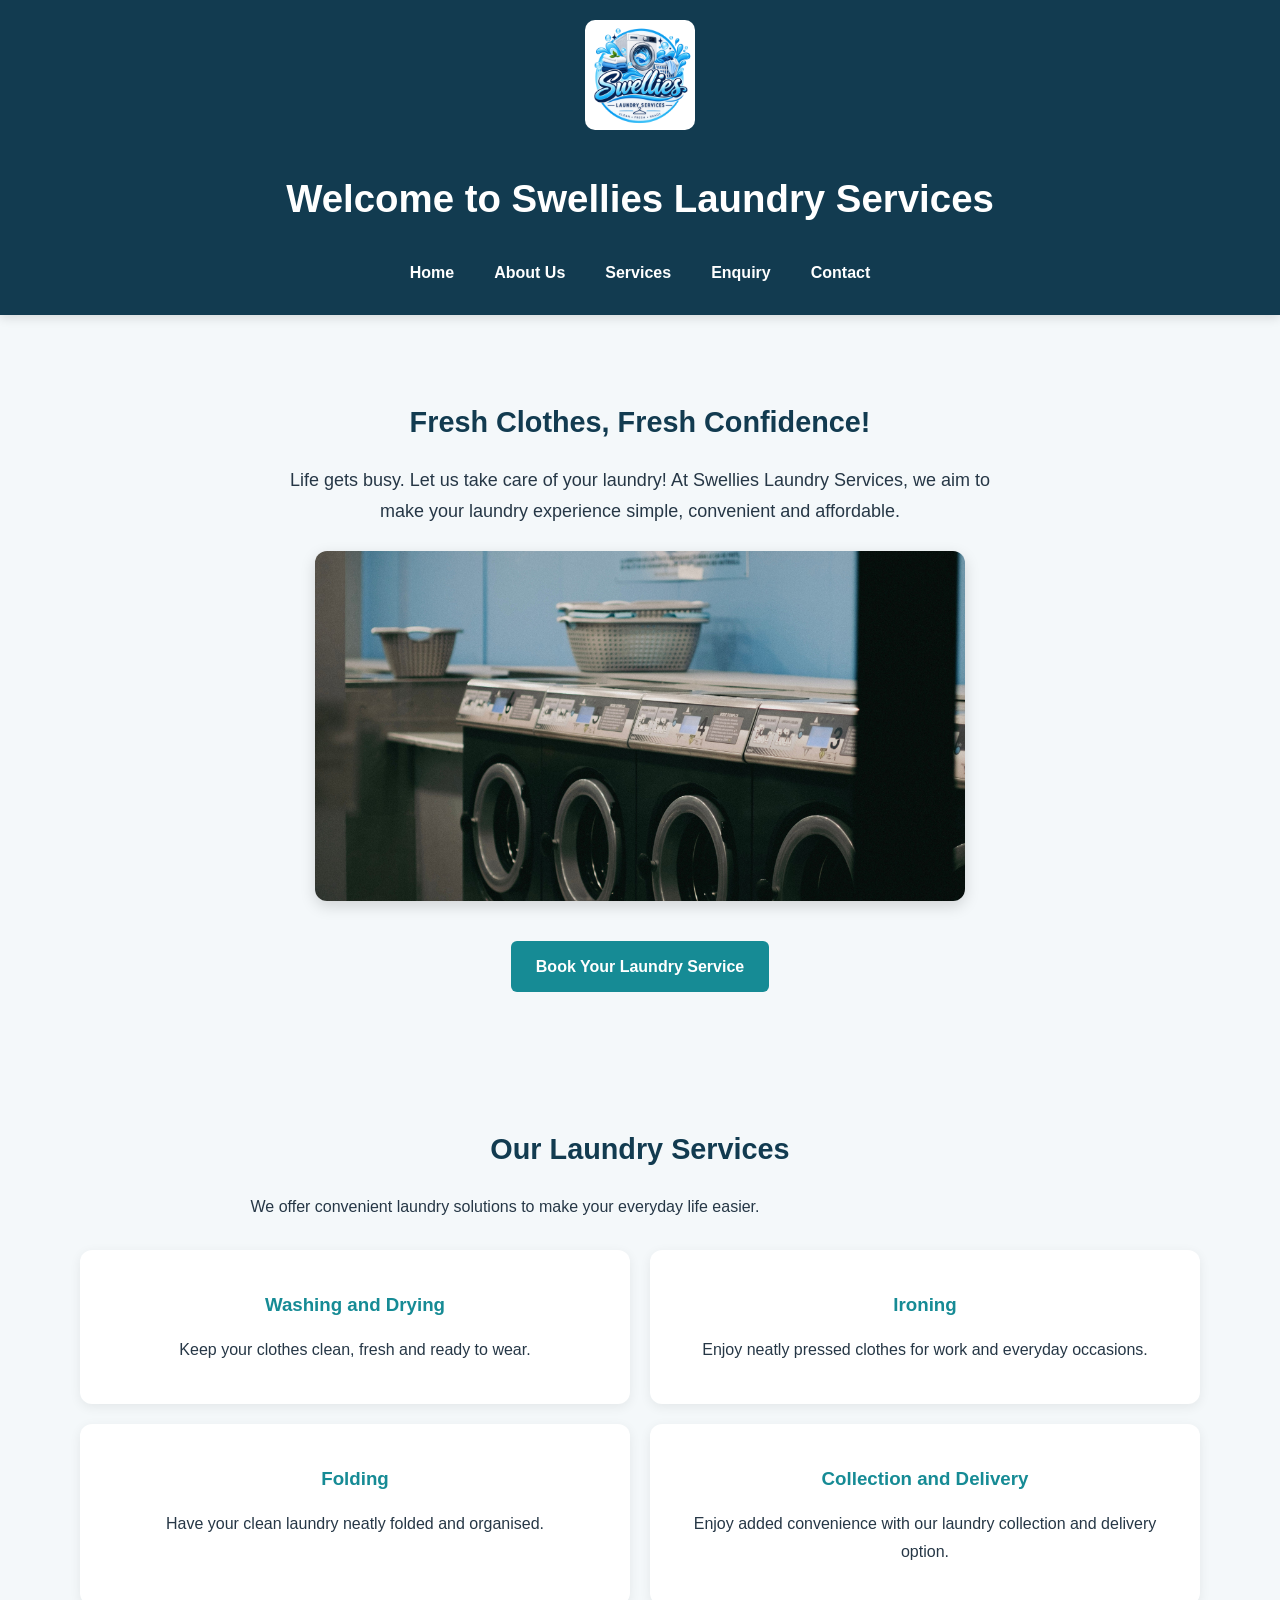
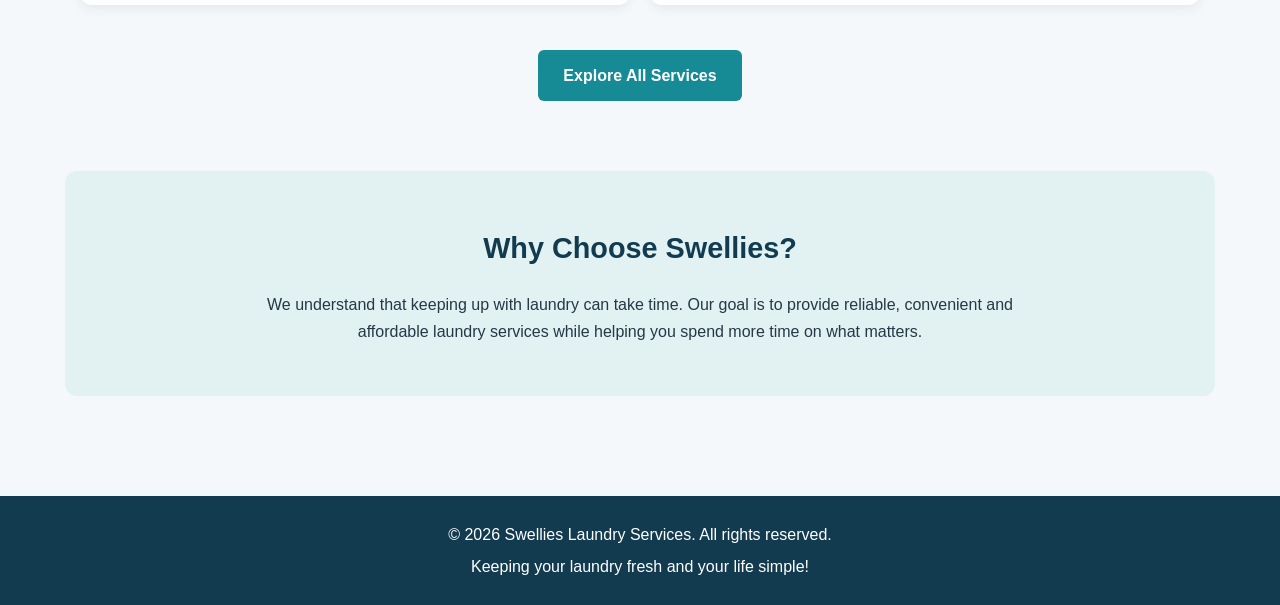
<file: index.html>
<!DOCTYPE html>
<html lang="en">

<head>
  <meta charset="UTF-8">
  <meta name="viewport" content="width=device-width, initial-scale=1.0">

  <title>Swellies Laundry Services | Affordable Laundry in Swellendam</title>

  <meta name="description" content="Swellies Laundry Services offers convenient and affordable washing, ironing, folding and laundry collection services in Swellendam.">

  <meta name="keywords" content="Swellies Laundry Services, laundry in Swellendam, washing, ironing, laundry collection">

  <link rel="stylesheet" href="CSS/style.css">
</head>

<body>

  <!-- Website Header -->
  <header>
    <img src="IMAGES/Logo.jpeg" alt="Swellies Laundry Services logo">

    <h1>Welcome to Swellies Laundry Services</h1>

    <nav>
      <a href="index.html">Home</a>
      <a href="about.html">About Us</a>
      <a href="services.html">Services</a>
      <a href="enquiry.html">Enquiry</a>
      <a href="contact.html">Contact</a>
    </nav>
  </header>

  <main>

    <!-- Welcome Section -->
    <section class="hero-section">

      <h2>Fresh Clothes, Fresh Confidence!</h2>

      <p>
        Life gets busy. Let us take care of your laundry!
        At Swellies Laundry Services, we aim to make your laundry
        experience simple, convenient and affordable.
      </p>

      <img
        src="IMAGES/machines3.jpg"
        alt="Modern washing machines at Swellies Laundry Services"
        class="homepage-img"
      >

      <a href="enquiry.html" class="btn">Book Your Laundry Service</a>

    </section>

    <!-- Services Introduction -->
    <section class="home-services">

      <h2>Our Laundry Services</h2>

      <p>We offer convenient laundry solutions to make your everyday life easier.</p>

      <div class="service-highlights">

        <div class="service-card">
          <h3>Washing and Drying</h3>
          <p>Keep your clothes clean, fresh and ready to wear.</p>
        </div>

        <div class="service-card">
          <h3>Ironing</h3>
          <p>Enjoy neatly pressed clothes for work and everyday occasions.</p>
        </div>

        <div class="service-card">
          <h3>Folding</h3>
          <p>Have your clean laundry neatly folded and organised.</p>
        </div>

        <div class="service-card">
          <h3>Collection and Delivery</h3>
          <p>Enjoy added convenience with our laundry collection and delivery option.</p>
        </div>

      </div>

      <a href="services.html" class="btn">Explore All Services</a>

    </section>

    <!-- Why Choose Us -->
    <section class="why-choose-us">

      <h2>Why Choose Swellies?</h2>

      <p>
        We understand that keeping up with laundry can take time.
        Our goal is to provide reliable, convenient and affordable
        laundry services while helping you spend more time on what matters.
      </p>

    </section>

  </main>

  <!-- Website Footer -->
  <footer>
    <p>&copy; 2026 Swellies Laundry Services. All rights reserved.</p>
    <p>Keeping your laundry fresh and your life simple!</p>
  </footer>

  <script src="JS/js/script.js"></script>

</body>
</html>
</file>
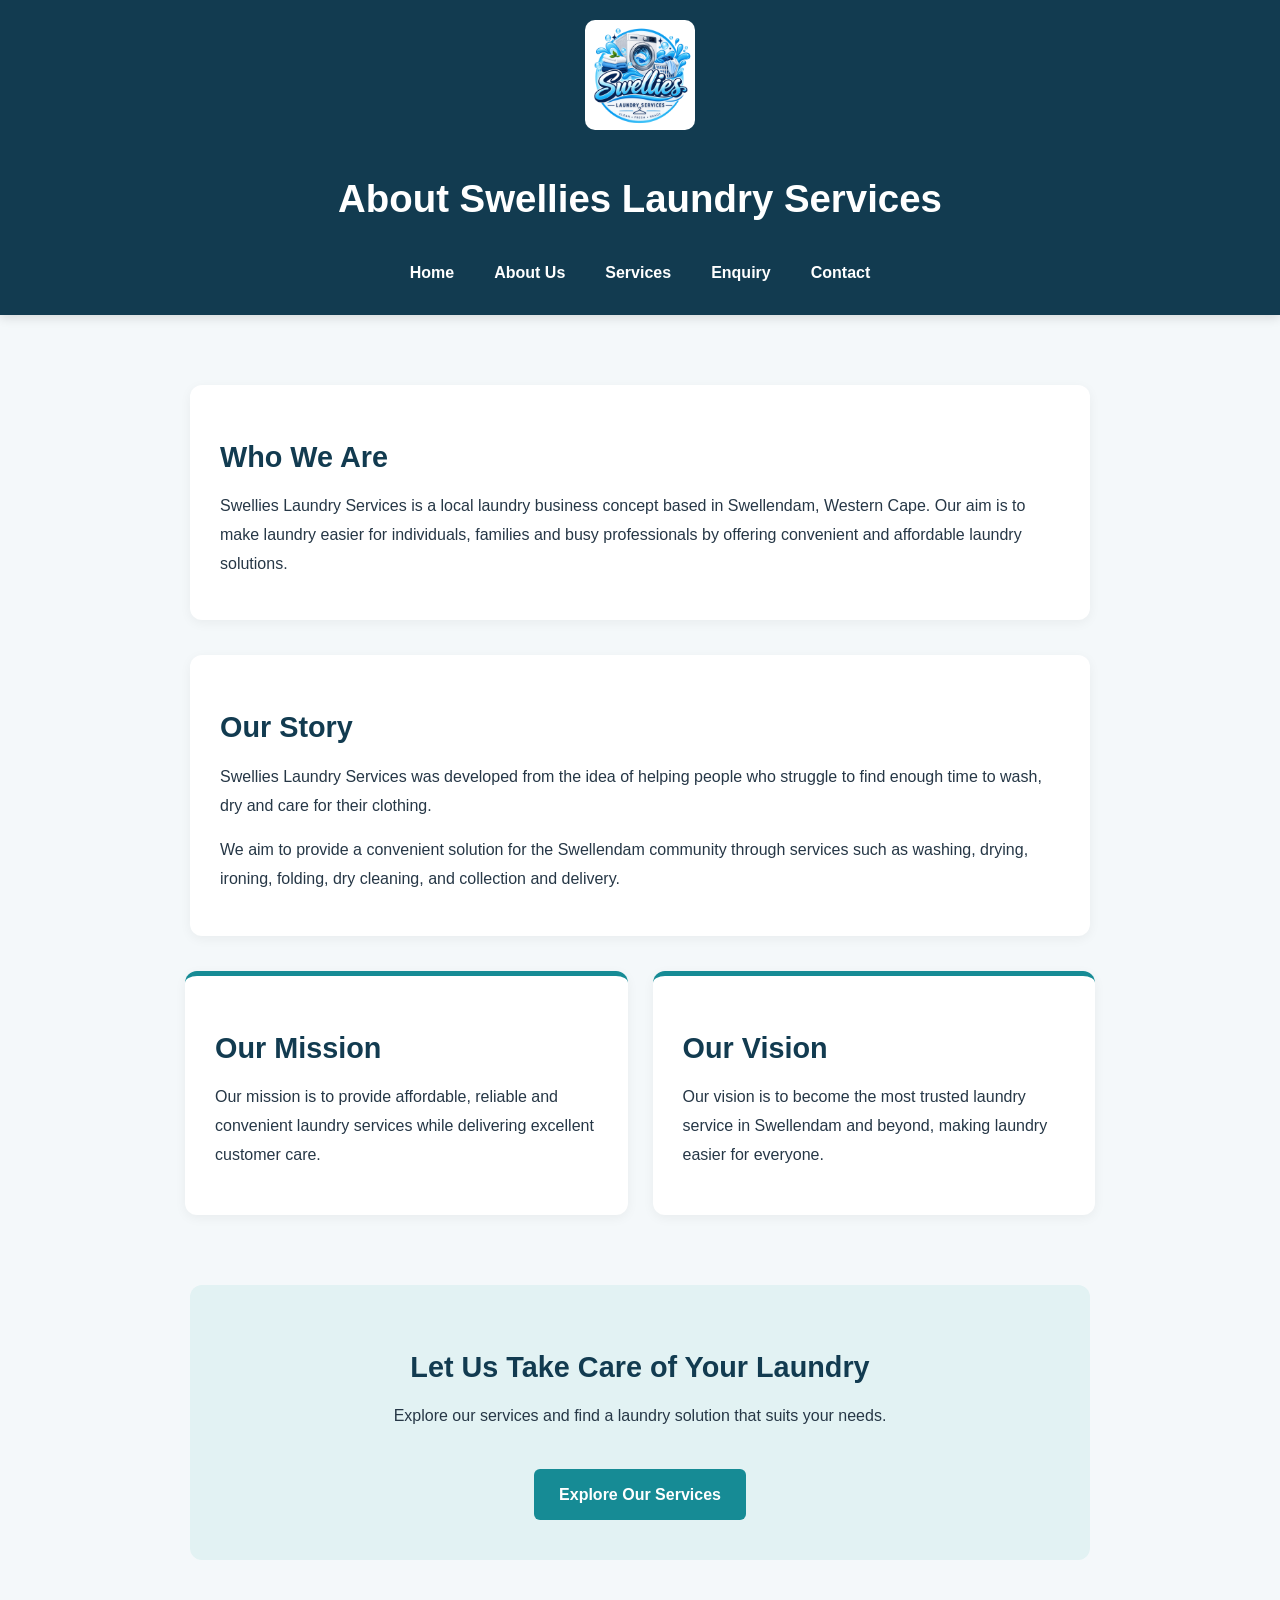
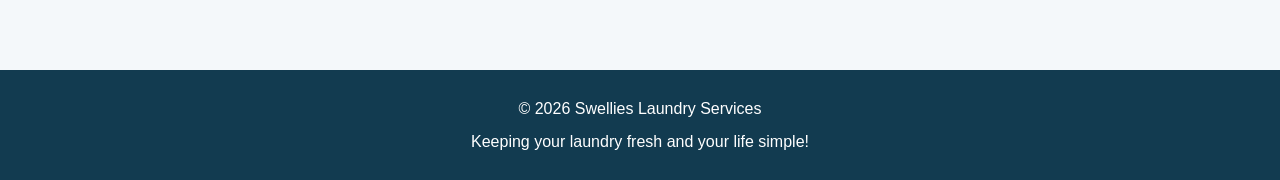
<file: about.html>
<!DOCTYPE html>
<html lang="en">

<head>
  <meta charset="UTF-8">
  <meta name="viewport" content="width=device-width, initial-scale=1.0">

  <!-- SEO: Page title and description -->
  <title>About Us | Swellies Laundry Services - Swellendam</title>

  <meta name="description"
        content="Learn about Swellies Laundry Services in Swellendam, our mission, vision and commitment to convenient, affordable laundry care.">

  
<meta name="keywords" content="About Swellies Laundry Services, Swellendam laundry business, laundry care, affordable laundry services, laundry mission and vision">

<link rel="stylesheet" href="CSS/style.css">
</head>

<body>

  <!-- Website Header -->
  <header>
    <img src="IMAGES/Logo.jpeg"
         alt="Swellies Laundry Services logo"
         width="120">

    <h1>About Swellies Laundry Services</h1>

    <nav aria-label="Main navigation">
      <a href="index.html">Home</a>
      <a href="about.html" aria-current="page">About Us</a>
      <a href="services.html">Services</a>
      <a href="enquiry.html">Enquiry</a>
      <a href="contact.html">Contact</a>
    </nav>
  </header>

  <main>

    <!-- Introduction -->
    <section class="about-intro">
      <h2>Who We Are</h2>

      <p>
        Swellies Laundry Services is a local laundry business
        concept based in Swellendam, Western Cape.
        Our aim is to make laundry easier for individuals,
        families and busy professionals by offering
        convenient and affordable laundry solutions.
      </p>
    </section>

    <!-- Business Background -->
    <section class="about-history">
      <h2>Our Story</h2>

      <p>
        Swellies Laundry Services was developed from the idea
        of helping people who struggle to find enough time
        to wash, dry and care for their clothing.
      </p>

      <p>
        We aim to provide a convenient solution for the
        Swellendam community through services such as washing,
        drying, ironing, folding, dry cleaning, and
        collection and delivery.
      </p>
    </section>

    <!-- Mission and Vision -->
    <div class="about-values">

      <section class="about-card">
        <h2>Our Mission</h2>

        <p>
          Our mission is to provide affordable, reliable
          and convenient laundry services while delivering
          excellent customer care.
        </p>
      </section>

      <section class="about-card">
        <h2>Our Vision</h2>

        <p>
          Our vision is to become the most trusted laundry
          service in Swellendam and beyond, making laundry
          easier for everyone.
        </p>
      </section>

    </div>

    <!-- Call to Action -->
    <section class="about-cta">

      <h2>Let Us Take Care of Your Laundry</h2>

      <p>
        Explore our services and find a laundry solution
        that suits your needs.
      </p>

      <a href="services.html" class="btn">
        Explore Our Services
      </a>

    </section>


  </main>

  <footer>
    <p>&copy; 2026 Swellies Laundry Services</p>
  <p>Keeping your laundry fresh and your life simple!</p>
  </footer>

  <script src="JS/js/script.js"></script>

</body>
</html>
</file>
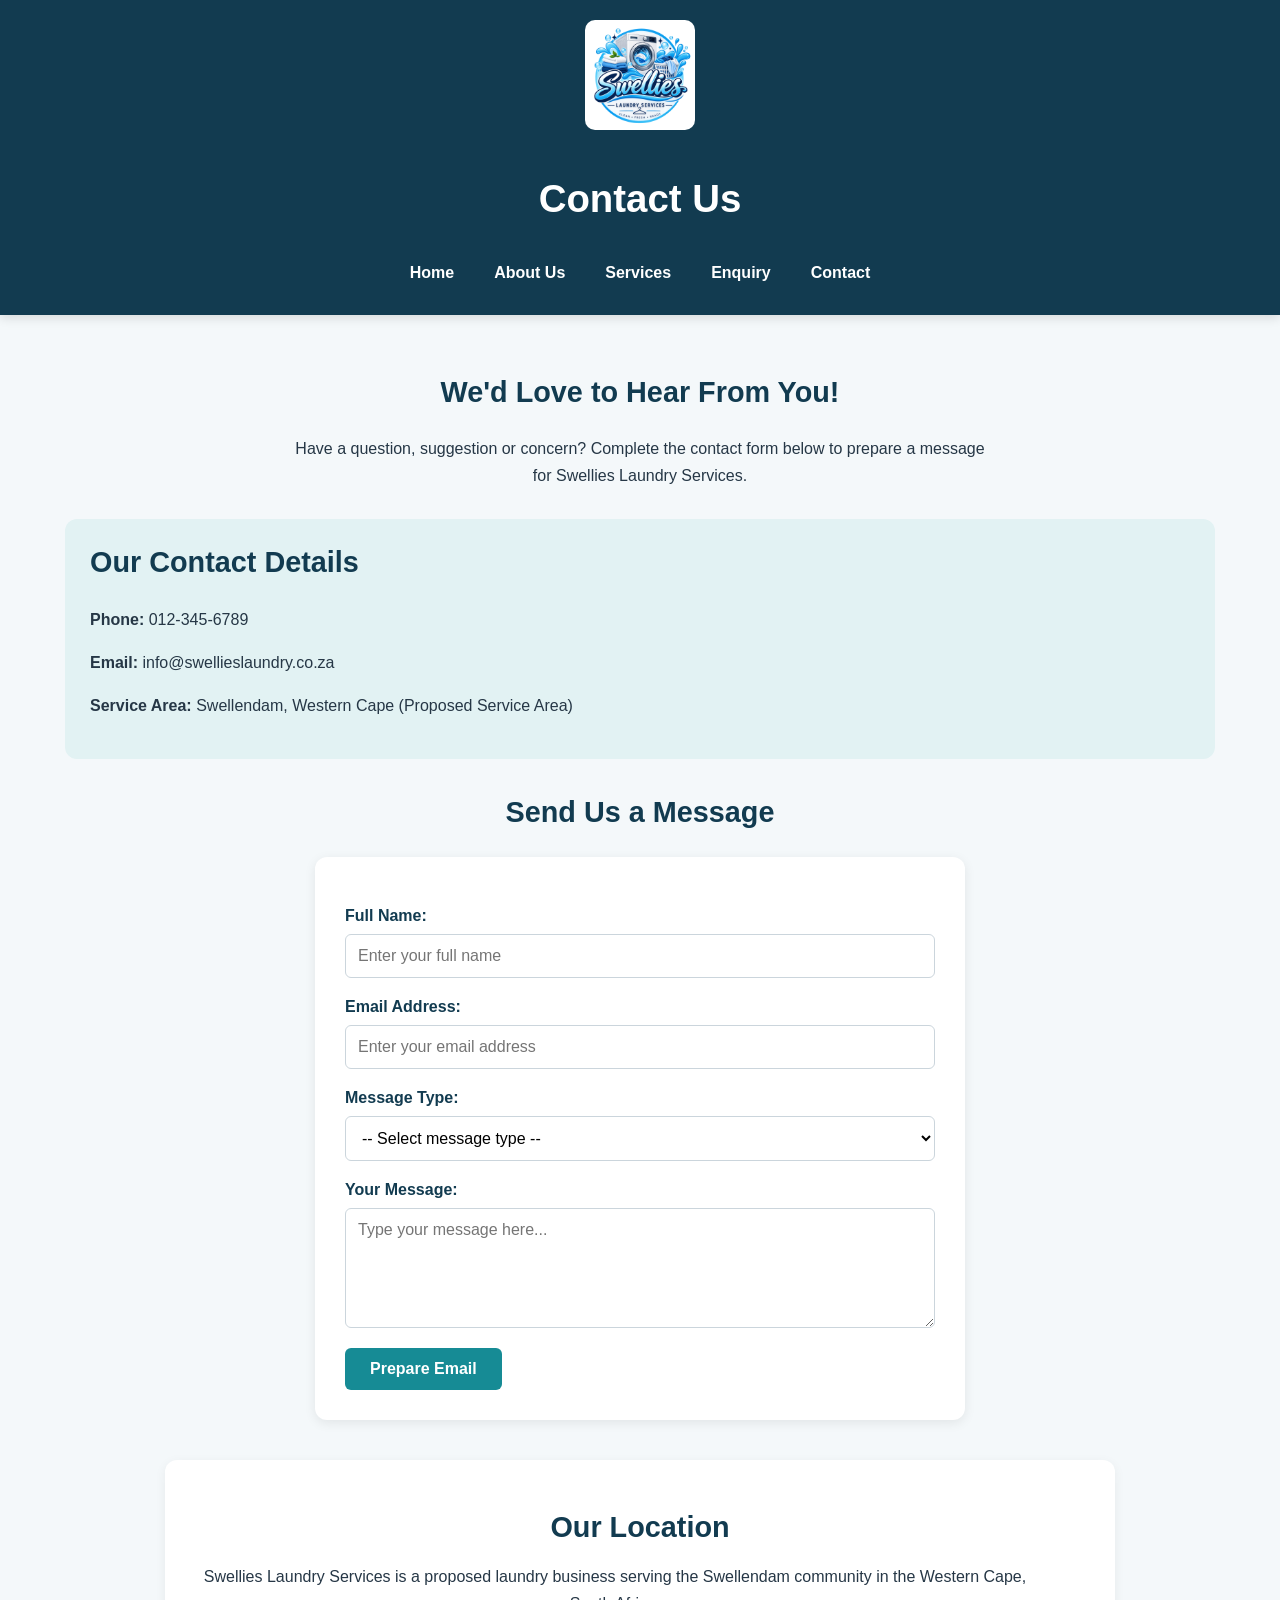
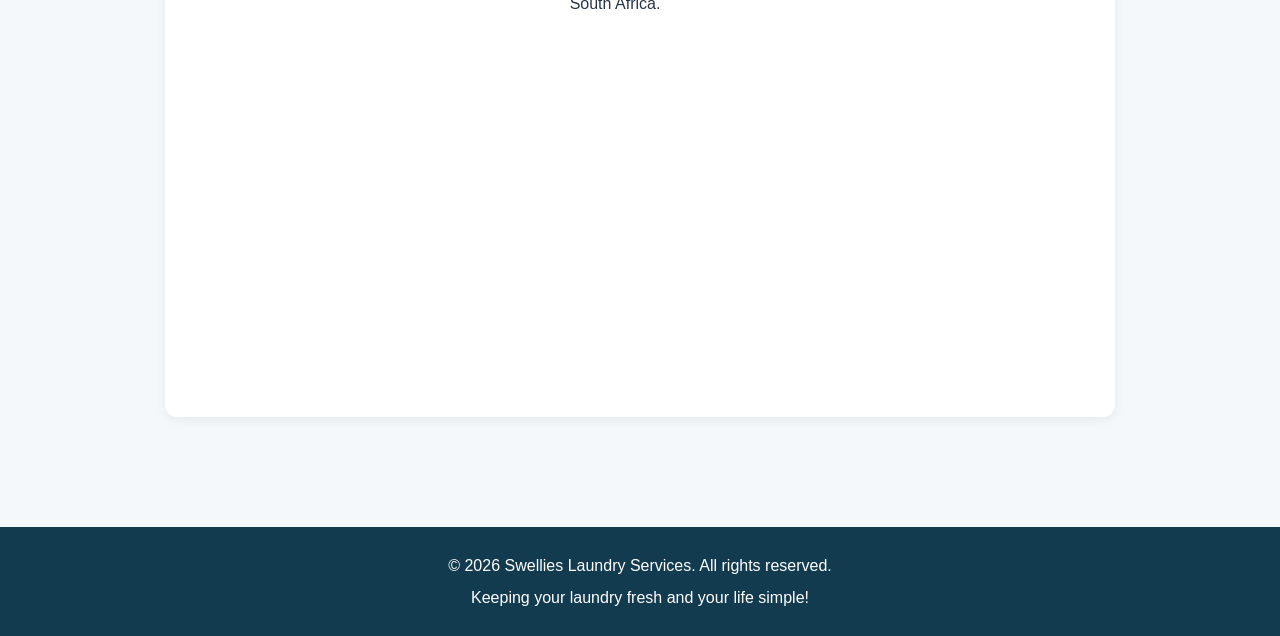
<file: contact.html>
<!DOCTYPE html>
<html lang="en">

<head>
  <meta charset="UTF-8">
  <meta name="viewport" content="width=device-width, initial-scale=1.0">

  <title>Contact Us | Swellies Laundry Services</title>

  <meta name="description"
        content="Contact Swellies Laundry Services in Swellendam for questions, feedback and general laundry service information.">

 
<meta name="keywords" content="Contact Swellies Laundry Services, Swellendam laundry contact, laundry enquiries, laundry customer feedback, laundry services Swellendam">

<link rel="stylesheet" href="CSS/style.css">
</head>

<body>

  <!-- Website Header -->
  <header>
    <img src="IMAGES/Logo.jpeg" alt="Swellies Laundry Services logo">

    <h1>Contact Us</h1>

    <nav>
      <a href="index.html">Home</a>
      <a href="about.html">About Us</a>
      <a href="services.html">Services</a>
      <a href="enquiry.html">Enquiry</a>
      <a href="contact.html">Contact</a>
    </nav>
  </header>

  <main>

    <!-- Contact Introduction -->
    <section class="contact-intro">
      <h2>We'd Love to Hear From You!</h2>

      <p>
        Have a question, suggestion or concern?
        Complete the contact form below to prepare a message
        for Swellies Laundry Services.
      </p>
    </section>

    <!-- Contact Information -->
    <section class="contact-details">
      <h2>Our Contact Details</h2>

      <p><strong>Phone:</strong> 012-345-6789</p>
      <p><strong>Email:</strong> info@swellieslaundry.co.za</p>
      <p><strong>Service Area:</strong> 
      Swellendam, Western Cape (Proposed Service Area)
      </p>
    </section>

    <!-- Contact Form -->
    <section class="contact-form-section">
      <h2>Send Us a Message</h2>

      <form id="contactForm">

        <label for="contactName">Full Name:</label>
        <input
          type="text"
          id="contactName"
          name="contactName"
          placeholder="Enter your full name"
          minlength="2"
          required
        >

        <label for="contactEmail">Email Address:</label>
        <input
          type="email"
          id="contactEmail"
          name="contactEmail"
          placeholder="Enter your email address"
          required
        >

        <label for="messageType">Message Type:</label>
        <select id="messageType" name="messageType" required>
          <option value="">-- Select message type --</option>
          <option value="General Enquiry">General Enquiry</option>
          <option value="Feedback">Feedback</option>
          <option value="Complaint">Complaint</option>
          <option value="Other">Other</option>
        </select>

        <label for="contactMessage">Your Message:</label>
        <textarea
          id="contactMessage"
          name="contactMessage"
          placeholder="Type your message here..."
          minlength="10"
          maxlength="1000"
          required
        ></textarea>

        <button type="submit">Prepare Email</button>

        <div id="contactResponse" aria-live="polite"></div>

      </form>
    </section>

    
<!-- Business Location Map -->
<section class="location-section">

  <h2>Our Location</h2>

  <p>
    Swellies Laundry Services is a proposed laundry
    business serving the Swellendam community in
    the Western Cape, South Africa.
  </p>

  <div class="map-container">
    <iframe
      title="Map showing Swellendam, Western Cape"
      src="https://maps.google.com/maps?q=Swellendam%2C%20Western%20Cape%2C%20South%20Africa&amp;t=&amp;z=13&amp;ie=UTF8&amp;iwloc=&amp;output=embed"
      width="100%"
      height="350"
      style="border:0;"
      loading="lazy"
      referrerpolicy="no-referrer-when-downgrade"
      allowfullscreen>
    </iframe>
  </div>

</section>

  </main>

  <!-- Website Footer -->
  <footer>
    <p>&copy; 2026 Swellies Laundry Services. All rights reserved.</p>
    <p>Keeping your laundry fresh and your life simple!</p>
  </footer>

  <!-- Keep the correct JavaScript path -->
  <script src="JS/js/script.js"></script>

</body>
</html>
</file>
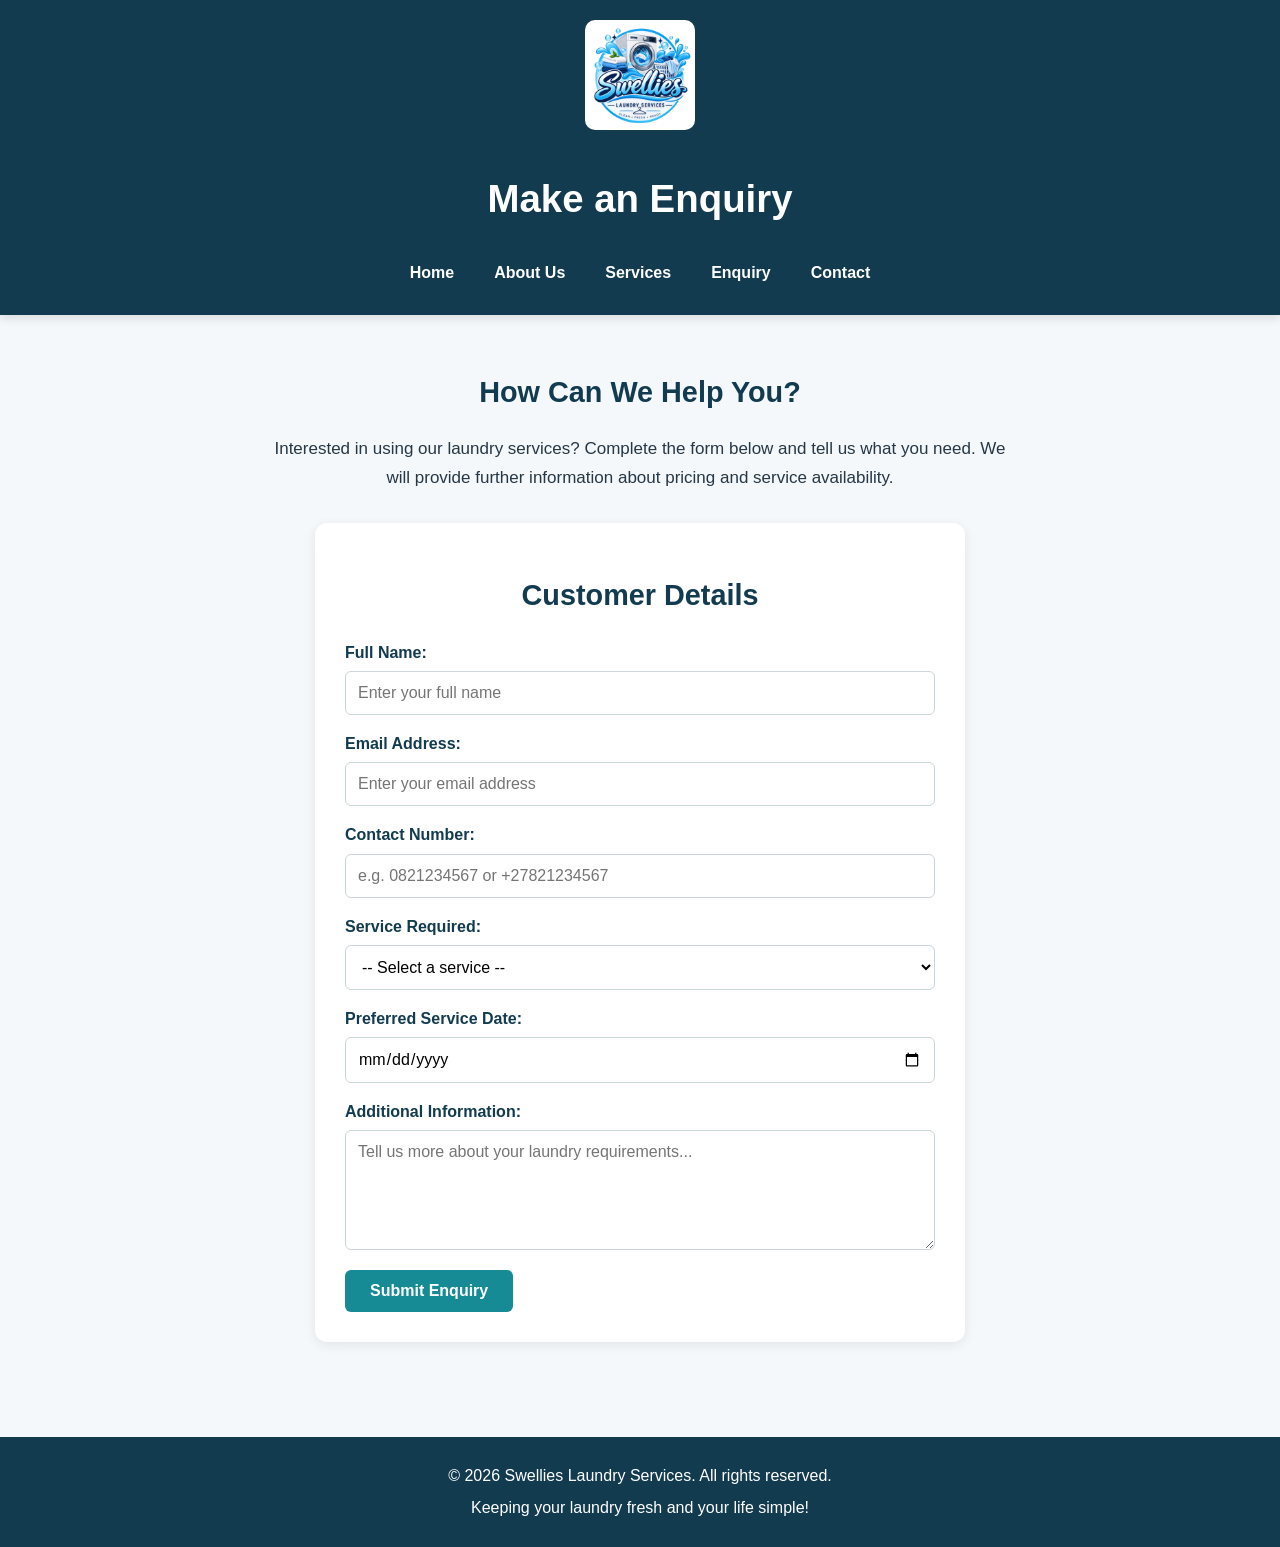
<file: enquiry.html>
<!DOCTYPE html>
<html lang="en">

<head>
  <meta charset="UTF-8">
  <meta name="viewport" content="width=device-width, initial-scale=1.0">

  <title>Make a Laundry Enquiry | Swellies Laundry Services</title>

  <meta name="description" content="Make an enquiry about washing, ironing, folding and laundry collection services at Swellies Laundry Services in Swellendam.">

<meta name="keywords" content="Swellies Laundry Services enquiry, laundry booking Swellendam, washing enquiry, ironing services, folding services, laundry collection and delivery">

  <link rel="stylesheet" href="CSS/style.css">
</head>

<body>

  <!-- Website Header -->
  <header>
    <img src="IMAGES/Logo.jpeg" alt="Swellies Laundry Services logo">

    <h1>Make an Enquiry</h1>

    <nav>
      <a href="index.html">Home</a>
      <a href="about.html">About Us</a>
      <a href="services.html">Services</a>
      <a href="enquiry.html">Enquiry</a>
      <a href="contact.html">Contact</a>
    </nav>
  </header>

  <main>

    <!-- Enquiry Introduction -->
    <section class="enquiry-intro">
      <h2>How Can We Help You?</h2>

      <p>
        Interested in using our laundry services?
        Complete the form below and tell us what you need.
        We will provide further information about pricing
        and service availability.
      </p>
    </section>

    <!-- Customer Enquiry Form -->
    <form id="enquiryForm">

      <h2>Customer Details</h2>

      <label for="fullName">Full Name:</label>
      <input
        type="text"
        id="fullName"
        name="fullName"
        placeholder="Enter your full name"
        minlength="2"
        required
      >

      <label for="email">Email Address:</label>
      <input
        type="email"
        id="email"
        name="email"
        placeholder="Enter your email address"
        required
      >

      <label for="phone">Contact Number:</label>
      <input
        type="tel"
        id="phone"
        name="phone"
        placeholder="e.g. 0821234567 or +27821234567"
        pattern="(\+27|0)[0-9]{9}"
        title="Enter a South African number starting with 0 or +27, followed by 9 digits."
        required
      >

      <label for="service">Service Required:</label>
      <select id="service" name="service" required>
        <option value="">-- Select a service --</option>
        <option value="Washing and Drying">Washing and Drying</option>
        <option value="Ironing">Ironing</option>
        <option value="Folding">Folding</option>
        <option value="Dry Cleaning">Dry Cleaning</option>
        <option value="Collection and Delivery">Collection and Delivery</option>
      </select>

      <label for="preferredDate">Preferred Service Date:</label>
      <input
        type="date"
        id="preferredDate"
        name="preferredDate"
        required
      >

      <label for="notes">Additional Information:</label>
      <textarea
        id="notes"
        name="notes"
        placeholder="Tell us more about your laundry requirements..."
        maxlength="500"
      ></textarea>

      <button type="submit">Submit Enquiry</button>

      <!-- JavaScript response will appear here -->
      <div id="enquiryResponse" aria-live="polite"></div>

    </form>

  </main>

  <!-- Website Footer -->
  <footer>
    <p>&copy; 2026 Swellies Laundry Services. All rights reserved.</p>
    <p>Keeping your laundry fresh and your life simple!</p>
  </footer>

 <script src="JS/js/script.js"></script>

</body>
</html>
</file>
<file: CSS/style.css>
/* =========================
   GENERAL PAGE STYLING
========================= */

* {
  box-sizing: border-box;
}

html {
  scroll-behavior: smooth;
}

body {
  font-family: Arial, sans-serif;
  margin: 0;
  min-height: 100vh;
  display: flex;
  flex-direction: column;
  line-height: 1.7;
  background-color: #f4f8fa;
  color: #263746;
}

main {
  flex: 1;
  width: 90%;
  max-width: 1150px;
  margin: 0 auto;
  padding: 35px 0;
}

h1, h2, h3 {
  color: #123b50;
  line-height: 1.3;
}

h1 {
  font-size: 2.4rem;
}

h2 {
  font-size: 1.8rem;
}

p {
  margin-bottom: 15px;
}

/* =========================
   HEADER AND NAVIGATION
========================= */

header {
  background-color: #123b50;
  color: white;
  padding: 20px;
  text-align: center;
  box-shadow: 0 3px 10px rgba(0, 0, 0, 0.12);
}

header img {
  width: 110px;
  height: auto;
  margin-bottom: 10px;
  border-radius: 10px;
}

header h1 {
  color: white;
}

nav {
  display: flex;
  justify-content: center;
  flex-wrap: wrap;
  gap: 12px;
  margin-top: 15px;
}

nav a {
  color: white;
  text-decoration: none;
  font-weight: bold;
  padding: 9px 14px;
  border-radius: 5px;
  transition: background-color 0.3s ease;
}

nav a:hover {
  background-color: #218c9b;
}

/* =========================
   HOMEPAGE
========================= */

.homepage-img {
  display: block;
  width: 100%;
  max-width: 650px;
  height: 350px;
  object-fit: cover;
  margin: 25px auto;
  border-radius: 12px;
  box-shadow: 0 5px 15px rgba(0, 0, 0, 0.15);
}

.btn {
  display: inline-block;
  padding: 12px 25px;
  background-color: #168b95;
  color: white;
  text-decoration: none;
  font-weight: bold;
  border-radius: 6px;
  margin-top: 15px;
  transition: background-color 0.3s ease,
              transform 0.3s ease;
}

.btn:hover {
  background-color: #106b75;
  transform: translateY(-3px);
}

/* =========================
   SERVICES PAGE
========================= */

.services-section {
  background-color: white;
  padding: 25px;
  margin: 25px 0;
  text-align: center;
  border-radius: 12px;
  box-shadow: 0 3px 12px rgba(0, 0, 0, 0.07);
}

.service-img {
  width: 100%;
  max-width: 300px;
  height: 200px;
  object-fit: cover;
  margin: 12px;
  border-radius: 9px;
  transition: transform 0.3s ease;
}

.service-img:hover {
  transform: scale(1.04);
}

/* =========================
   FORMS
========================= */

form {
  background-color: white;
  max-width: 650px;
  margin: 25px auto;
  padding: 30px;
  border-radius: 12px;
  box-shadow: 0 3px 12px rgba(0, 0, 0, 0.08);
}

form label {
  display: block;
  font-weight: bold;
  margin: 15px 0 5px;
  color: #123b50;
}

form input,
form select,
form textarea {
  display: block;
  width: 100%;
  padding: 12px;
  border: 1px solid #cbd5dc;
  border-radius: 6px;
  font-family: Arial, sans-serif;
  font-size: 16px;
  background-color: #fff;
}

form textarea {
  min-height: 120px;
  resize: vertical;
}

form input:focus,
form select:focus,
form textarea:focus {
  outline: none;
  border-color: #168b95;
  box-shadow: 0 0 5px rgba(22, 139, 149, 0.3);
}

form button {
  display: inline-block;
  padding: 12px 25px;
  margin-top: 20px;
  border: none;
  border-radius: 6px;
  background-color: #168b95;
  color: white;
  font-size: 16px;
  font-weight: bold;
  cursor: pointer;
}

form button:hover {
  background-color: #106b75;
}

/* =========================
   ABOUT AND CONTACT PAGES
========================= */

main section {
  margin-bottom: 30px;
}

main section p {
  max-width: 850px;
}

/* =========================
   FOOTER
========================= */

footer {
  background-color: #123b50;
  color: white;
  text-align: center;
  padding: 20px;
  margin-top: 35px;
}

footer p {
  margin: 5px;
}

/* =========================
   RESPONSIVE DESIGN
========================= */

@media (max-width: 768px) {

  main {
    width: 92%;
    padding: 20px 0;
  }

  h1 {
    font-size: 2rem;
  }

  h2 {
    font-size: 1.5rem;
  }

  nav {
    flex-direction: column;
    align-items: center;
    gap: 5px;
  }

  nav a {
    width: 100%;
    max-width: 250px;
  }

  .homepage-img {
    height: 250px;
  }

  .service-img {
    max-width: 100%;
    height: auto;
  }

  form {
    padding: 20px;
  }
}

@media (max-width: 480px) {

  h1 {
    font-size: 1.7rem;
  }

  h2 {
    font-size: 1.35rem;
  }

  body {
    font-size: 15px;
  }

  .homepage-img {
    height: 200px;
  }

  .btn {
    width: 100%;
    text-align: center;
  }
}


/* =========================
   HOMEPAGE EXTRA SECTIONS
========================= */

.hero-section {
  text-align: center;
  padding: 30px 15px 45px;
}

.hero-section p {
  max-width: 700px;
  margin: 15px auto;
  font-size: 18px;
}

.home-services {
  text-align: center;
  padding: 40px 15px;
}

.service-highlights {
  display: grid;
  grid-template-columns: repeat(2, 1fr);
  gap: 20px;
  margin: 30px 0;
}

.service-card {
  background-color: white;
  padding: 25px;
  border-radius: 12px;
  box-shadow: 0 3px 12px rgba(0, 0, 0, 0.07);
  transition: transform 0.3s ease;
}

.service-card:hover {
  transform: translateY(-5px);
}

.service-card h3 {
  color: #168b95;
}

.why-choose-us {
  background-color: #e2f2f3;
  text-align: center;
  padding: 35px;
  margin: 30px 0;
  border-radius: 12px;
}

.why-choose-us p {
  max-width: 750px;
  margin: 15px auto;
}

@media (max-width: 600px) {
  .service-highlights {
    grid-template-columns: 1fr;
  }

  .hero-section p {
    font-size: 16px;
  }
}


/* =========================
   ENQUIRY PAGE
========================= */

.enquiry-intro {
  text-align: center;
  max-width: 750px;
  margin: 0 auto 30px;
}

.enquiry-intro p {
  font-size: 17px;
}

#enquiryForm h2 {
  text-align: center;
  margin-bottom: 25px;
}

#enquiryResponse {
  margin-top: 20px;
  padding: 15px;
  border-radius: 8px;
  line-height: 1.6;
}

#enquiryResponse:empty {
  display: none;
}

#enquiryResponse.success {
  background-color: #e2f2f3;
  border: 1px solid #168b95;
  color: #123b50;
}

#enquiryResponse.error {
  background-color: #fff0f0;
  border: 1px solid #cc5555;
  color: #922222;
}


/* =========================
   CONTACT PAGE
========================= */

.contact-intro {
  text-align: center;
  margin-bottom: 30px;
}

.contact-intro p {
  max-width: 700px;
  margin: 15px auto;
}

.contact-details {
  background-color: #e2f2f3;
  padding: 25px;
  border-radius: 12px;
  margin-bottom: 35px;
}

.contact-details h2 {
  margin-top: 0;
}

.contact-form-section h2 {
  text-align: center;
}

#contactResponse {
  margin-top: 20px;
  padding: 15px;
  border-radius: 8px;
}

#contactResponse:empty {
  display: none;
}

#contactResponse.success {
  background-color: #e2f2f3;
  border: 1px solid #168b95;
  color: #123b50;
}

#contactResponse.error {
  background-color: #fff0f0;
  border: 1px solid #cc5555;
  color: #922222;
}


/* =========================
   INTERACTIVE SERVICES PAGE
========================= */

.services-intro {
  text-align: center;
  margin-bottom: 30px;
}

.services-intro p {
  max-width: 700px;
  margin: 0 auto;
}

.service-controls {
  background-color: white;
  padding: 25px;
  border-radius: 12px;
  margin-bottom: 30px;
  text-align: center;
  box-shadow: 0 3px 12px rgba(0, 0, 0, 0.07);
}

.service-controls label {
  display: block;
  font-weight: bold;
  color: #123b50;
  margin-bottom: 10px;
}

#serviceSearch {
  width: 100%;
  max-width: 550px;
  padding: 14px;
  border: 1px solid #cbd5dc;
  border-radius: 8px;
  font-size: 16px;
}

#serviceSearch:focus {
  outline: 2px solid #168b95;
  outline-offset: 2px;
}

.filter-buttons {
  display: flex;
  justify-content: center;
  flex-wrap: wrap;
  gap: 10px;
  margin-top: 20px;
}

.filter-btn {
  background-color: #e2f2f3;
  color: #123b50;
  border: 1px solid #168b95;
  border-radius: 6px;
  padding: 10px 18px;
  font-size: 15px;
  cursor: pointer;
}

.filter-btn:hover,
.filter-btn.active {
  background-color: #168b95;
  color: white;
}

.services-grid {
  display: grid;
  grid-template-columns: repeat(2, minmax(0, 1fr));
  gap: 25px;
  align-items: stretch;
}

.services-grid .services-section {
  margin: 0;
  padding: 25px;
}

.services-grid .services-section h3 {
  color: #123b50;
  font-size: 1.4rem;
}

.service-images {
  display: flex;
  flex-wrap: wrap;
  justify-content: center;
  gap: 10px;
}

.services-grid .service-img {
  width: 130px;
  height: 110px;
  margin: 0;
  object-fit: cover;
}

.services-grid .services-section .btn {
  margin-top: 15px;
}

#noServicesMessage {
  text-align: center;
  padding: 25px;
  background-color: #e2f2f3;
  border-radius: 10px;
}

#noServicesMessage[hidden],
.services-section[hidden] {
  display: none !important;
}

@media (max-width: 768px) {
  .services-grid {
    grid-template-columns: 1fr;
  }

  .service-controls {
    padding: 20px;
  }
}


/* =========================
   IMAGE LIGHTBOX
========================= */

.services-grid .service-img {
  cursor: zoom-in;
}

.lightbox {
  position: fixed;
  inset: 0;
  background-color: rgba(0, 0, 0, 0.9);
  z-index: 1000;
  display: flex;
  flex-direction: column;
  justify-content: center;
  align-items: center;
  padding: 40px 20px;
}

.lightbox[hidden] {
  display: none;
}

#lightboxImage {
  max-width: 90%;
  max-height: 75vh;
  object-fit: contain;
  border-radius: 8px;
}

#lightboxCaption {
  color: white;
  text-align: center;
  margin-top: 15px;
}

.lightbox-close {
  position: absolute;
  top: 15px;
  right: 25px;
  background: transparent;
  border: none;
  color: white;
  font-size: 40px;
  cursor: pointer;
}


/* =========================
   FAQ ACCORDION
========================= */

.faq-section {
  max-width: 850px;
  margin: 50px auto;
  padding: 20px;
}

.faq-section h2 {
  text-align: center;
  margin-bottom: 15px;
}

.faq-section > p {
  text-align: center;
  margin-bottom: 30px;
}

.faq-item {
  background-color: white;
  border-radius: 10px;
  margin-bottom: 12px;
  overflow: hidden;
  box-shadow: 0 3px 10px rgba(0, 0, 0, 0.06);
}

.faq-question {
  width: 100%;
  background-color: white;
  color: #123b50;
  padding: 20px;
  border: none;
  text-align: left;
  font-size: 16px;
  font-weight: bold;
  cursor: pointer;
  display: flex;
  justify-content: space-between;
  align-items: center;
  gap: 15px;
}

.faq-question:hover {
  background-color: #e2f2f3;
}

.faq-question:focus-visible {
  outline: 3px solid #168b95;
  outline-offset: -3px;
}

.faq-icon {
  color: #168b95;
  font-size: 24px;
  font-weight: bold;
}

.faq-answer {
  padding: 5px 20px 20px;
  color: #263746;
  border-top: 1px solid #e5e5e5;
}

.faq-answer[hidden] {
  display: none;
}

.faq-answer a {
  color: #106b75;
  font-weight: bold;
}

@media (max-width: 600px) {
  .faq-section {
    padding: 10px;
  }

  .faq-question {
    padding: 15px;
    font-size: 15px;
  }
}

/* =========================
   ABOUT US PAGE
========================= */

.about-intro,
.about-history {
  max-width: 900px;
  margin: 35px auto;
  padding: 30px;
  background-color: white;
  border-radius: 12px;
  box-shadow: 0 3px 12px rgba(0, 0, 0, 0.05);
}

.about-intro h2,
.about-history h2 {
  color: #123b50;
  margin-bottom: 15px;
}

.about-intro p,
.about-history p {
  line-height: 1.8;
  margin-bottom: 12px;
}

.about-values {
  max-width: 950px;
  margin: 35px auto;
  display: grid;
  grid-template-columns: repeat(2, 1fr);
  gap: 25px;
  padding: 0 20px;
}

.about-card {
  background-color: white;
  padding: 30px;
  border-radius: 12px;
  border-top: 5px solid #168b95;
  box-shadow: 0 3px 12px rgba(0, 0, 0, 0.05);
}

.about-card h2 {
  color: #123b50;
  margin-bottom: 15px;
}

.about-card p {
  line-height: 1.8;
}

.about-cta {
  max-width: 900px;
  margin: 40px auto;
  padding: 40px 25px;
  text-align: center;
  background-color: #e2f2f3;
  border-radius: 12px;
}

.about-cta h2 {
  color: #123b50;
  margin-bottom: 15px;
}

.about-cta p {
  margin-bottom: 25px;
}

@media (max-width: 768px) {
  .about-values {
    grid-template-columns: 1fr;
  }

  .about-intro,
  .about-history {
    margin: 20px;
    padding: 20px;
  }

  .about-cta {
    margin: 25px 20px;
    padding: 30px 20px;
  }
}


/* =========================
   CONTACT PAGE LOCATION MAP
========================= */

.location-section {
  max-width: 950px;
  margin: 40px auto;
  padding: 25px;
  text-align: center;
  background-color: white;
  border-radius: 12px;
  box-shadow: 0 3px 12px rgba(0, 0, 0, 0.06);
}

.location-section h2 {
  color: #123b50;
  margin-bottom: 15px;
}

.location-section p {
  margin-bottom: 25px;
  line-height: 1.7;
}

.map-container {
  width: 100%;
  overflow: hidden;
  border-radius: 10px;
}

.map-container iframe {
  display: block;
  width: 100%;
  border: 0;
}

@media (max-width: 600px) {
  .location-section {
    margin: 25px 15px;
    padding: 15px;
  }

  .map-container iframe {
    height: 280px;
  }
}
</file>
